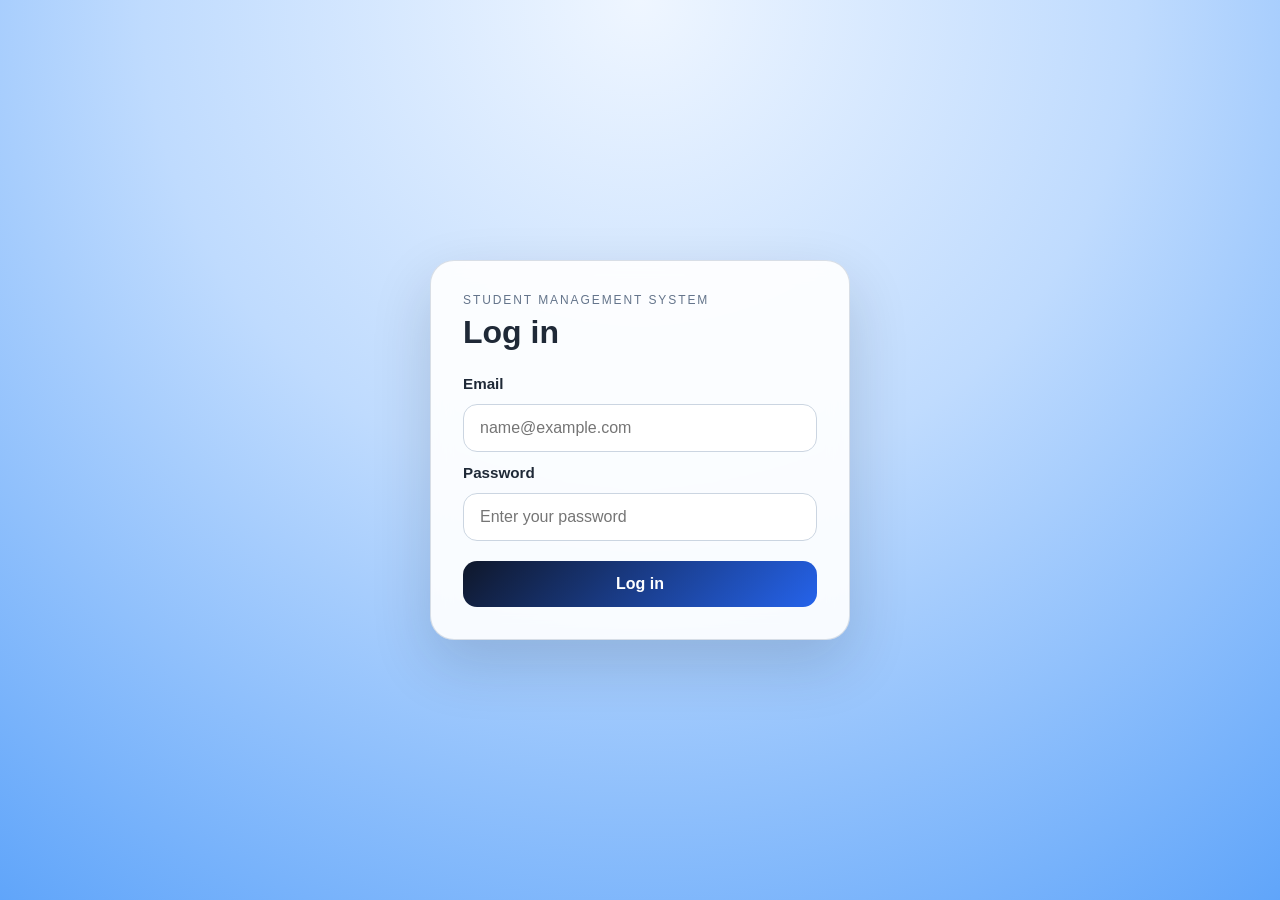
<file: index.html>
<!DOCTYPE html>
<html>
  <head>
    <meta charset="UTF-8" />
    <meta name="viewport" content="width=device-width, initial-scale=1.0" />
    <title>SMS Log-in</title>
    <link rel="stylesheet" href="style.css" />
  </head>
  <body>
    <main class="login-page">
      <section class="login-card" aria-labelledby="login-title">
        <p class="eyebrow">Student Management System</p>
        <h1 id="login-title">Log in</h1>
        <form id="login-form" class="login-form" autocomplete="on">
          <label for="email">Email</label>
          <input
            id="email"
            name="email"
            type="email"
            autocomplete="email"
            placeholder="name@example.com"
            required
          />

          <label for="password">Password</label>
          <input
            id="password"
            name="password"
            type="password"
            autocomplete="current-password"
            placeholder="Enter your password"
            minlength="8"
            required
          />

          <button type="submit">Log in</button>
        </form>
      </section>
    </main>

    <script src="login.js"></script>
  </body>
</html>
</file>
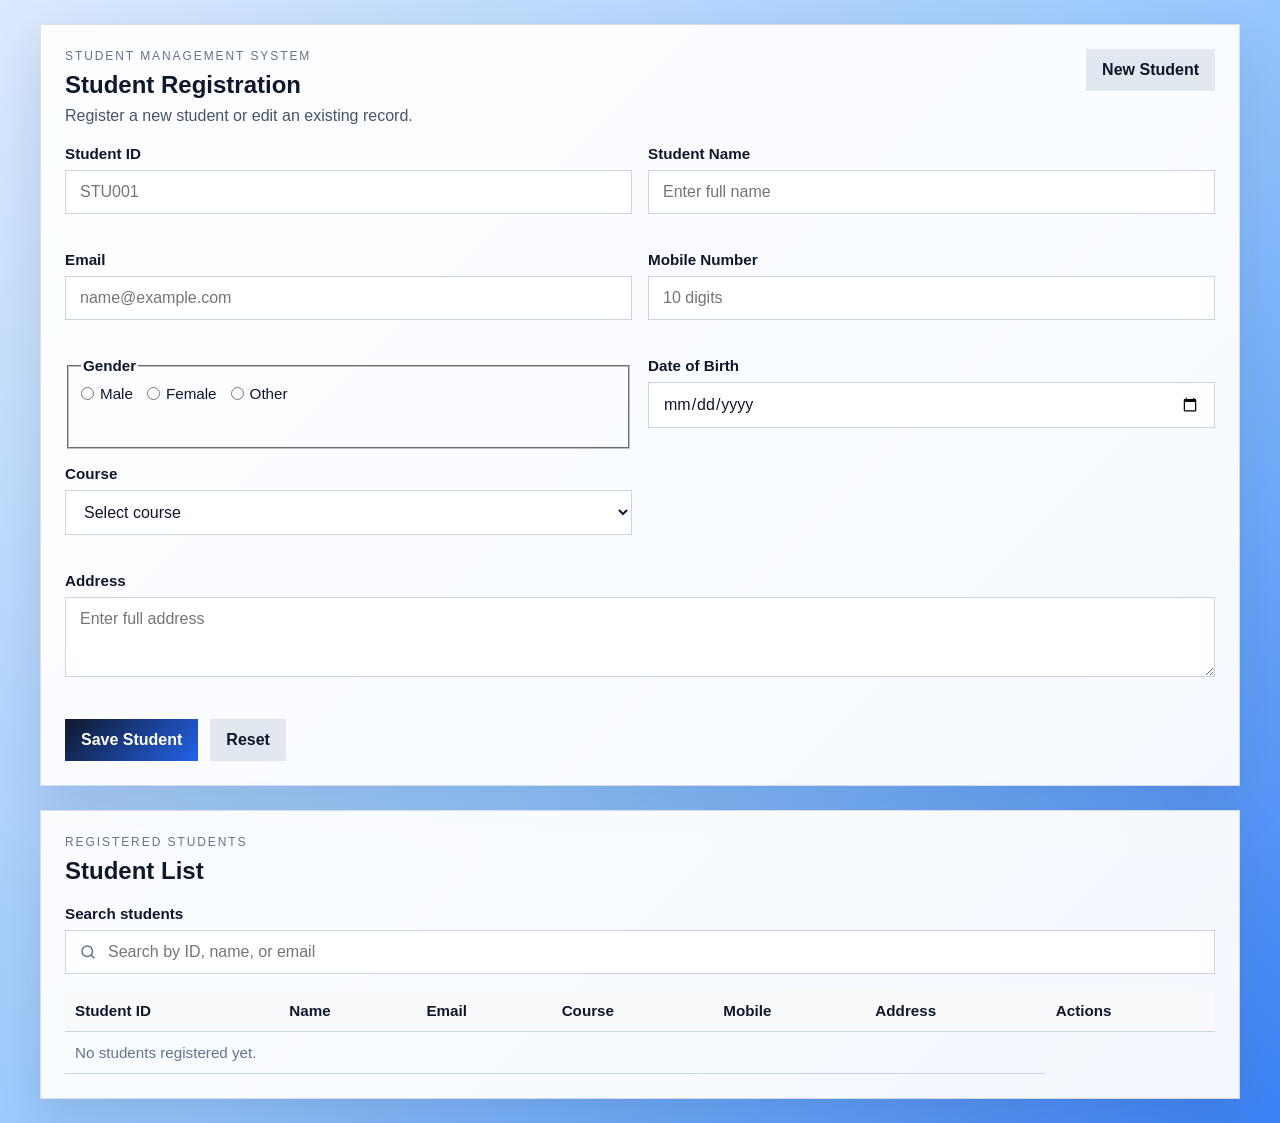
<file: students.html>
<!DOCTYPE html>
<html lang="en">
  <head>
    <meta charset="UTF-8" />
    <meta name="viewport" content="width=device-width, initial-scale=1.0" />
    <title>Student Management System</title>
    <link rel="stylesheet" href="style.css" />
  </head>
  <body class="students-body">
    <main class="students-page">
      <section class="students-panel" aria-labelledby="page-title">
        <header class="students-header">
          <div>
            <p class="eyebrow">Student Management System</p>
            <h1 id="page-title">Student Registration</h1>
            <p class="page-note">Register a new student or edit an existing record.</p>
          </div>
          <button id="clear-form" class="secondary-button" type="button">New Student</button>
        </header>

        <form id="student-form" class="student-form" novalidate>
          <input type="hidden" id="editing-index" value="" />

          <div class="form-grid">
            <div class="field">
              <label for="student-id">Student ID</label>
              <input id="student-id" name="studentId" type="text" placeholder="STU001" required />
              <small class="error-message" data-error-for="student-id"></small>
            </div>

            <div class="field">
              <label for="student-name">Student Name</label>
              <input id="student-name" name="studentName" type="text" placeholder="Enter full name" required />
              <small class="error-message" data-error-for="student-name"></small>
            </div>

            <div class="field">
              <label for="student-email">Email</label>
              <input id="student-email" name="email" type="email" placeholder="name@example.com" required />
              <small class="error-message" data-error-for="student-email"></small>
            </div>

            <div class="field">
              <label for="student-mobile">Mobile Number</label>
              <input id="student-mobile" name="mobile" type="tel" inputmode="numeric" maxlength="10" placeholder="10 digits" required />
              <small class="error-message" data-error-for="student-mobile"></small>
            </div>

            <fieldset class="field fieldset-field">
              <legend>Gender</legend>
              <div class="choice-row">
                <label><input type="radio" name="gender" value="Male" required /> Male</label>
                <label><input type="radio" name="gender" value="Female" /> Female</label>
                <label><input type="radio" name="gender" value="Other" /> Other</label>
              </div>
              <small class="error-message" data-error-for="gender"></small>
            </fieldset>

            <div class="field">
              <label for="student-dob">Date of Birth</label>
              <input id="student-dob" name="dob" type="date" required />
              <small class="error-message" data-error-for="student-dob"></small>
            </div>

            <div class="field">
              <label for="student-course">Course</label>
              <select id="student-course" name="course" required>
                <option value="">Select course</option>
                <option value="Java">Java</option>
                <option value="Python">Python</option>
                <option value="MERN">MERN</option>
                <option value="Data Science">Data Science</option>
              </select>
              <small class="error-message" data-error-for="student-course"></small>
            </div>

            <div class="field field-wide">
              <label for="student-address">Address</label>
              <textarea id="student-address" name="address" rows="3" placeholder="Enter full address" required></textarea>
              <small class="error-message" data-error-for="student-address"></small>
            </div>
          </div>

          <div class="form-actions">
            <button type="submit" class="primary-button" id="save-button">Save Student</button>
            <button type="reset" class="secondary-button" id="reset-button">Reset</button>
          </div>
        </form>
      </section>

      <section class="students-panel" aria-labelledby="table-title">
        <header class="students-header">
          <div>
            <p class="eyebrow">Registered Students</p>
            <h2 id="table-title">Student List</h2>
          </div>
        </header>

        <div class="search-bar">
          <label for="student-search">Search students</label>
          <div class="search-input-wrap">
            <span class="search-icon" aria-hidden="true">
              <svg viewBox="0 0 24 24" fill="none" aria-hidden="true">
                <circle cx="11" cy="11" r="7" stroke="currentColor" stroke-width="2"></circle>
                <path d="M20 20L16.65 16.65" stroke="currentColor" stroke-width="2" stroke-linecap="round"></path>
              </svg>
            </span>
            <input id="student-search" type="search" placeholder="Search by ID, name, or email" />
          </div>
        </div>

        <div class="table-wrap">
          <table class="students-table">
            <thead>
              <tr>
                <th>Student ID</th>
                <th>Name</th>
                <th>Email</th>
                <th>Course</th>
                <th>Mobile</th>
                <th>Address</th>
                <th>Actions</th>
              </tr>
            </thead>
            <tbody id="students-table-body"></tbody>
          </table>
        </div>
      </section>
    </main>

    <script src="students.js"></script>
  </body>
</html>
</file>
<file: style.css>
* {
	box-sizing: border-box;
}

html,
body {
	margin: 0;
	min-height: 100%;
	font-family: Arial, Helvetica, sans-serif;
}

body {
	min-height: 100vh;
	display: grid;
	place-items: center;
	background: radial-gradient(circle at top, #eff6ff 0%, #bfdbfe 45%, #60a5fa 100%);
	color: #1f2937;
	padding: 24px;
}

.login-page {
	width: 100%;
	display: flex;
	justify-content: center;
}

.login-card {
	width: min(100%, 420px);
	background: rgba(255, 255, 255, 0.92);
	border: 1px solid rgba(148, 163, 184, 0.35);
	border-radius: 24px;
	padding: 32px;
	box-shadow: 0 24px 60px rgba(15, 23, 42, 0.16);
	backdrop-filter: blur(10px);
}

.eyebrow {
	margin: 0 0 8px;
	text-transform: uppercase;
	letter-spacing: 0.16em;
	font-size: 0.75rem;
	color: #64748b;
}

.login-card h1 {
	margin: 0 0 24px;
	font-size: 2rem;
	line-height: 1.1;
}

.login-form {
	display: grid;
	gap: 12px;
}

.login-form label {
	font-size: 0.95rem;
	font-weight: 700;
}

.login-form input {
	width: 100%;
	border: 1px solid #cbd5e1;
	border-radius: 14px;
	padding: 14px 16px;
	font-size: 1rem;
	background: #fff;
	color: #0f172a;
}

.login-form input:focus {
	outline: none;
	border-color: #2563eb;
	box-shadow: 0 0 0 4px rgba(37, 99, 235, 0.15);
}

.login-form button {
	margin-top: 8px;
	border: none;
	border-radius: 14px;
	padding: 14px 16px;
	font-size: 1rem;
	font-weight: 700;
	color: #fff;
	background: linear-gradient(135deg, #0f172a, #2563eb);
	cursor: pointer;
}

.login-form button:hover {
	filter: brightness(1.05);
}

@media (max-width: 480px) {
	.login-card {
		padding: 24px;
		border-radius: 20px;
	}

	.login-card h1 {
		font-size: 1.75rem;
	}
}

body.students-body {
	background: linear-gradient(135deg, #dbeafe 0%, #93c5fd 55%, #3b82f6 100%);
	color: #0f172a;
	padding: 24px;
}

.students-page {
	width: min(1200px, 100%);
	margin: 0 auto;
	display: grid;
	gap: 24px;
}

.students-panel {
	background: rgba(255, 255, 255, 0.94);
	border: 1px solid rgba(148, 163, 184, 0.35);
	border-radius: 0;
	padding: 24px;
	box-shadow: 0 20px 50px rgba(15, 23, 42, 0.12);
}

.students-header {
	display: flex;
	justify-content: space-between;
	gap: 16px;
	align-items: flex-start;
	margin-bottom: 20px;
}

.students-header h1,
.students-header h2 {
	margin: 0;
}

.page-note {
	margin: 8px 0 0;
	color: #475569;
}

.student-form {
	display: grid;
	gap: 20px;
}

.form-grid {
	display: grid;
	grid-template-columns: repeat(2, minmax(0, 1fr));
	gap: 16px;
}

.field,
.fieldset-field {
	display: grid;
	gap: 8px;
}

.field-wide {
	grid-column: 1 / -1;
}

.field label,
.fieldset-field legend {
	font-weight: 700;
	font-size: 0.95rem;
}

.field input,
.field select,
.field textarea {
	width: 100%;
	border: 1px solid #cbd5e1;
	border-radius: 0;
	padding: 12px 14px;
	font: inherit;
	background: #fff;
	color: #0f172a;
}

.field textarea {
	resize: vertical;
}

.choice-row {
	display: flex;
	flex-wrap: wrap;
	gap: 14px;
}

.choice-row label {
	display: inline-flex;
	align-items: center;
	gap: 6px;
	font-weight: 500;
	white-space: nowrap;
}

.choice-row input[type="radio"] {
	margin: 0;
}

.error-message {
	min-height: 1em;
	color: #b91c1c;
	font-size: 0.82rem;
}

.form-actions {
	display: flex;
	flex-wrap: wrap;
	gap: 12px;
}

.primary-button,
.secondary-button,
.table-button {
	border: 0;
	border-radius: 0;
	padding: 12px 16px;
	font: inherit;
	font-weight: 700;
	cursor: pointer;
}

.primary-button {
	background: linear-gradient(135deg, #0f172a, #2563eb);
	color: #fff;
}

.secondary-button {
	background: #e2e8f0;
	color: #0f172a;
}

.table-wrap {
	overflow-x: auto;
}

.search-bar {
	display: grid;
	gap: 8px;
	margin-bottom: 16px;
}

.search-bar label {
	font-weight: 700;
	font-size: 0.95rem;
}

.search-bar input {
	width: 100%;
	border: 1px solid #cbd5e1;
	border-radius: 0;
	padding: 12px 14px 12px 42px;
	font: inherit;
	background: #fff;
	color: #0f172a;
}

.search-input-wrap {
	position: relative;
}

.search-icon {
	position: absolute;
	left: 14px;
	top: 50%;
	transform: translateY(-50%);
	width: 18px;
	height: 18px;
	color: #64748b;
	pointer-events: none;
}

.search-icon svg {
	width: 100%;
	height: 100%;
	display: block;
}

.search-bar input:focus {
	outline: none;
	border-color: #2563eb;
	box-shadow: 0 0 0 4px rgba(37, 99, 235, 0.15);
}

.students-table {
	width: 100%;
	border-collapse: collapse;
	font-size: 0.95rem;
}

.students-table th,
.students-table td {
	border-bottom: 1px solid #cbd5e1;
	padding: 12px 10px;
	text-align: left;
	vertical-align: top;
}

.students-table th {
	background: #f8fafc;
	white-space: nowrap;
}

.empty-state {
	text-align: center;
	padding: 24px 10px;
	color: #64748b;
}

.edit-button {
	background: #2563eb;
	color: #fff;
}

.delete-button {
	margin-left: 8px;
	background: #dc2626;
	color: #fff;
}

@media (max-width: 900px) {
	.form-grid {
		grid-template-columns: 1fr;
	}

	.students-header {
		flex-direction: column;
	}
}

@media (max-width: 640px) {
	body.students-body {
		padding: 12px;
	}

	.students-panel {
		padding: 18px;
	}
}
</file>
